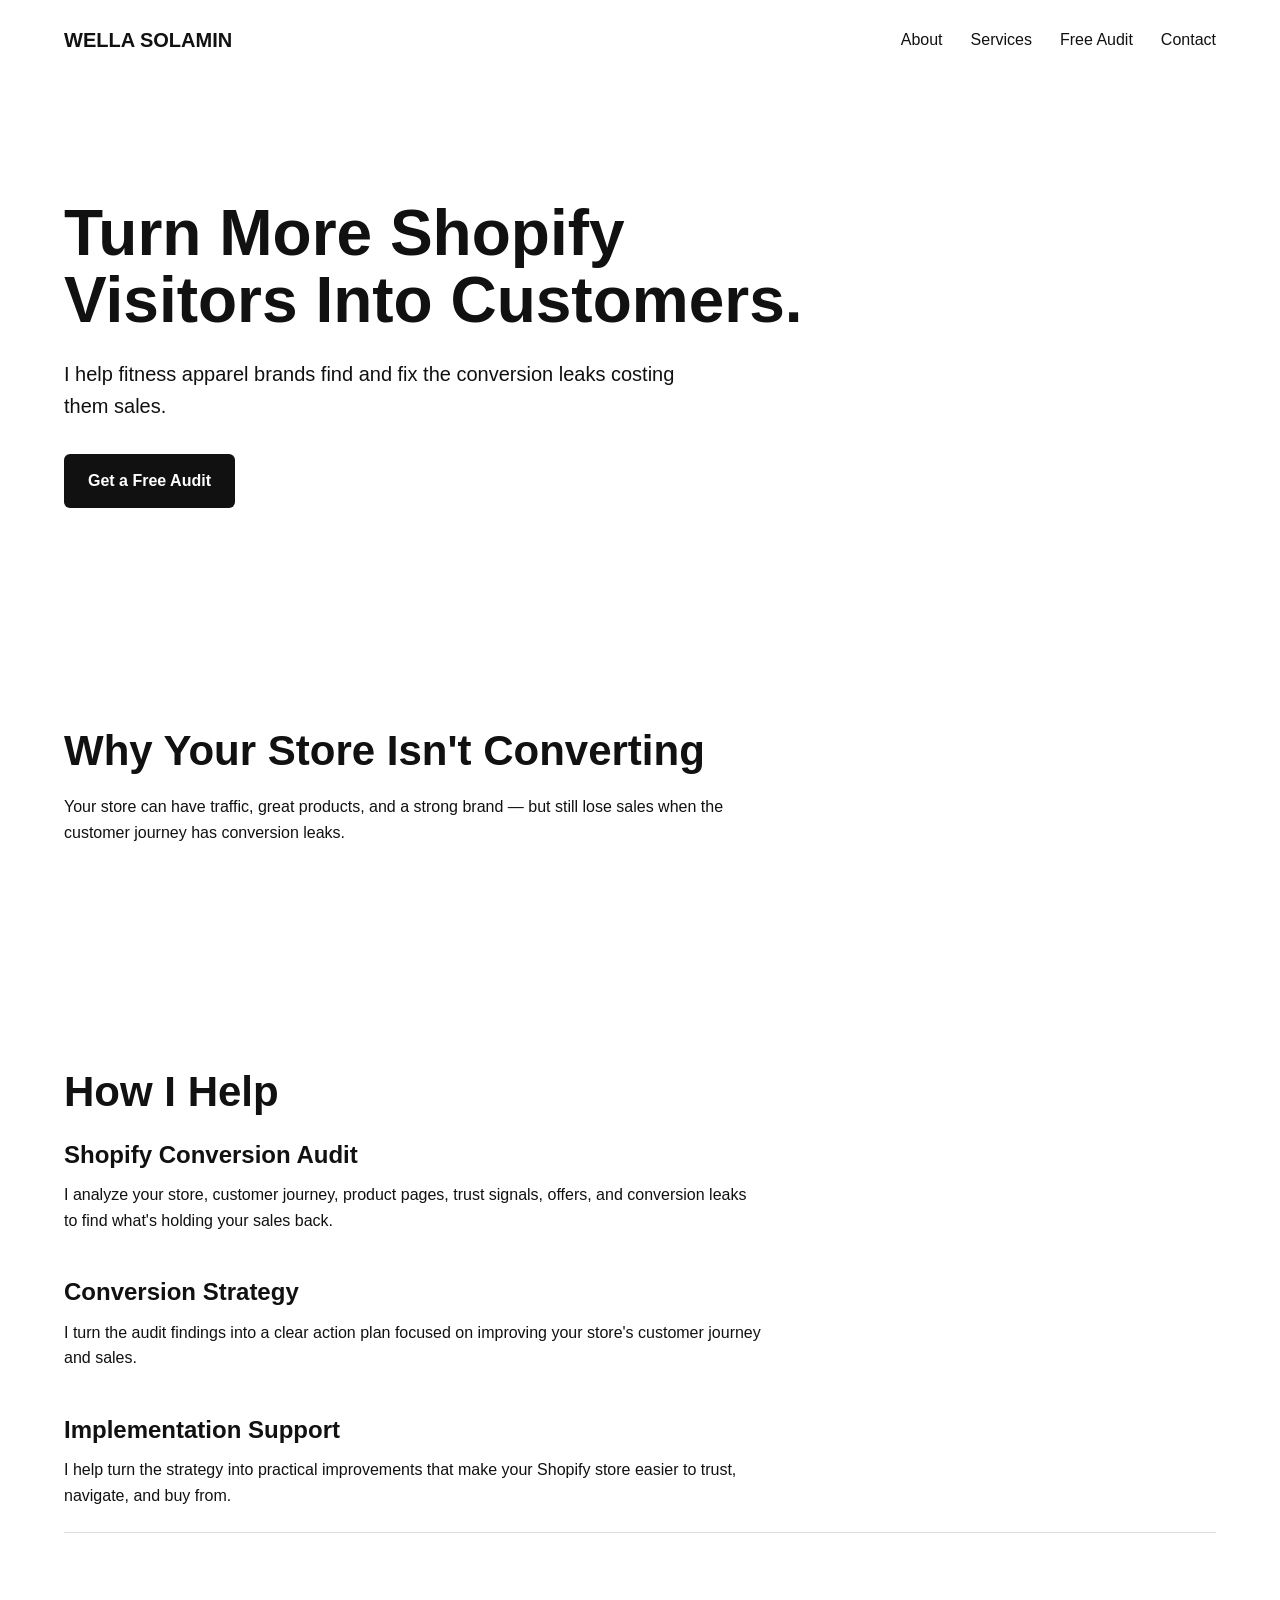
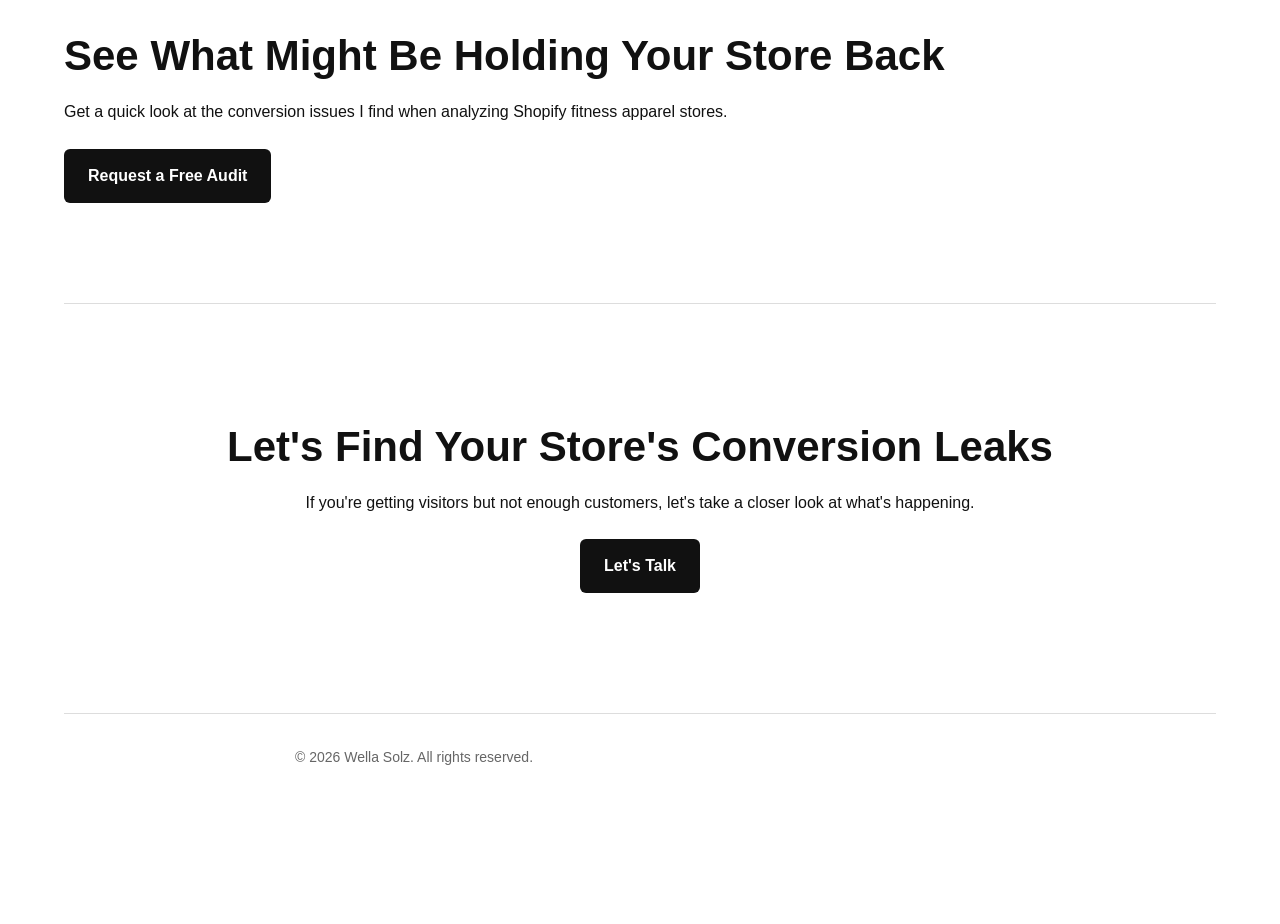
<file: index.html.html>
<!DOCTYPE html>
<html lang="en">
<head>
    <meta charset="UTF-8">
    <meta name="viewport" content="width=device-width, initial-scale=1.0">
    <title>Wella Solamin | Shopify Conversion Strategist</title>
    <link rel="stylesheet" href="style.css">
</head>

<body>
    <header>
    <nav>
        <a href="index.html" class="logo">WELLA SOLAMIN</a>
        <a href="#about">About</a>
        <a href="#services">Services</a>
        <a href="#audit">Free Audit</a>
        <a href="#contact">Contact</a>
    </nav>
</header>
    <section class="hero">
        <h1>Turn More Shopify Visitors Into Customers.</h1>
        <p>I help fitness apparel brands find and fix the conversion leaks costing them sales.</p>
        <a href="#audit" class="button">Get a Free Audit</a>
</section>
    <section id="about">
        <h2>Why Your Store Isn't Converting</h2>
        <p>Your store can have traffic, great products, and a strong brand — but still lose sales when the customer journey has conversion leaks.</p>
</section>
    <section id="services">
        <h2>How I Help</h2>
        <h3>Shopify Conversion Audit</h3>
        <p>I analyze your store, customer journey, product pages, trust signals, offers, and conversion leaks to find what's holding your sales back.</p>
        <h3>Conversion Strategy</h3>
        <p>I turn the audit findings into a clear action plan focused on improving your store's customer journey and sales.</p>
        <h3>Implementation Support</h3>
        <p>I help turn the strategy into practical improvements that make your Shopify store easier to trust, navigate, and buy from.</p>
<section id="audit">
    <h2>See What Might Be Holding Your Store Back</h2>
    <p>Get a quick look at the conversion issues I find when analyzing Shopify fitness apparel stores.</p>
    <a href="#contact" class="button">Request a Free Audit</a>
</section>
        <section id="contact">
    <h2>Let's Find Your Store's Conversion Leaks</h2>
    <p>If you're getting visitors but not enough customers, let's take a closer look at what's happening.</p>
    <a href="mailto:growwithwella@gmail.com" class="button">Let's Talk</a>
</section>
        <footer>
    <p>© 2026 Wella Solz. All rights reserved.</p>
</footer>
    <script src="script.js"></script>
</body>
</html>
</file>
<file: style.css>
* {
    margin: 0;
    padding: 0;
    box-sizing: border-box;
}

body {
    font-family: Arial, sans-serif;
    line-height: 1.6;
    color: #111;
    background: #fff;
    max-width: 1200px;
    margin: 0 auto;
    padding: 0 24px;
}

header {
    padding: 24px 0;
}

nav {
    display: flex;
    align-items: center;
    gap: 28px;
}

nav .logo {
    margin-right: auto;
    font-weight: 700;
    font-size: 20px;
    text-decoration: none;
    color: #111;
}

nav a {
    text-decoration: none;
    color: #111;
}

.hero {
    padding: 120px 0;
    max-width: 800px;
}

.hero h1 {
    font-size: 64px;
    line-height: 1.05;
    margin-bottom: 24px;
}

.hero p {
    font-size: 20px;
    max-width: 650px;
    margin-bottom: 32px;
}

.button {
    display: inline-block;
    padding: 14px 24px;
    background: #111;
    color: #fff;
    text-decoration: none;
    border-radius: 6px;
    font-weight: 600;
}

section {
    padding: 100px 0;
}

section h2 {
    font-size: 42px;
    line-height: 1.1;
    margin-bottom: 20px;
}

section p {
    max-width: 700px;
    margin-bottom: 24px;
}

#services h3 {
    font-size: 24px;
    margin-top: 40px;
    margin-bottom: 8px;
}

#services h3:first-of-type {
    margin-top: 0;
}

#audit {
    padding: 100px 0;
    border-top: 1px solid #ddd;
    border-bottom: 1px solid #ddd;
}

#contact {
    text-align: center;
    padding: 120px 0;
}

#contact p {
    margin-left: auto;
    margin-right: auto;
}

footer {
    padding: 32px 0;
    border-top: 1px solid #ddd;
    text-align: center;
}

footer p {
    font-size: 14px;
    color: #666;
}
</file>
